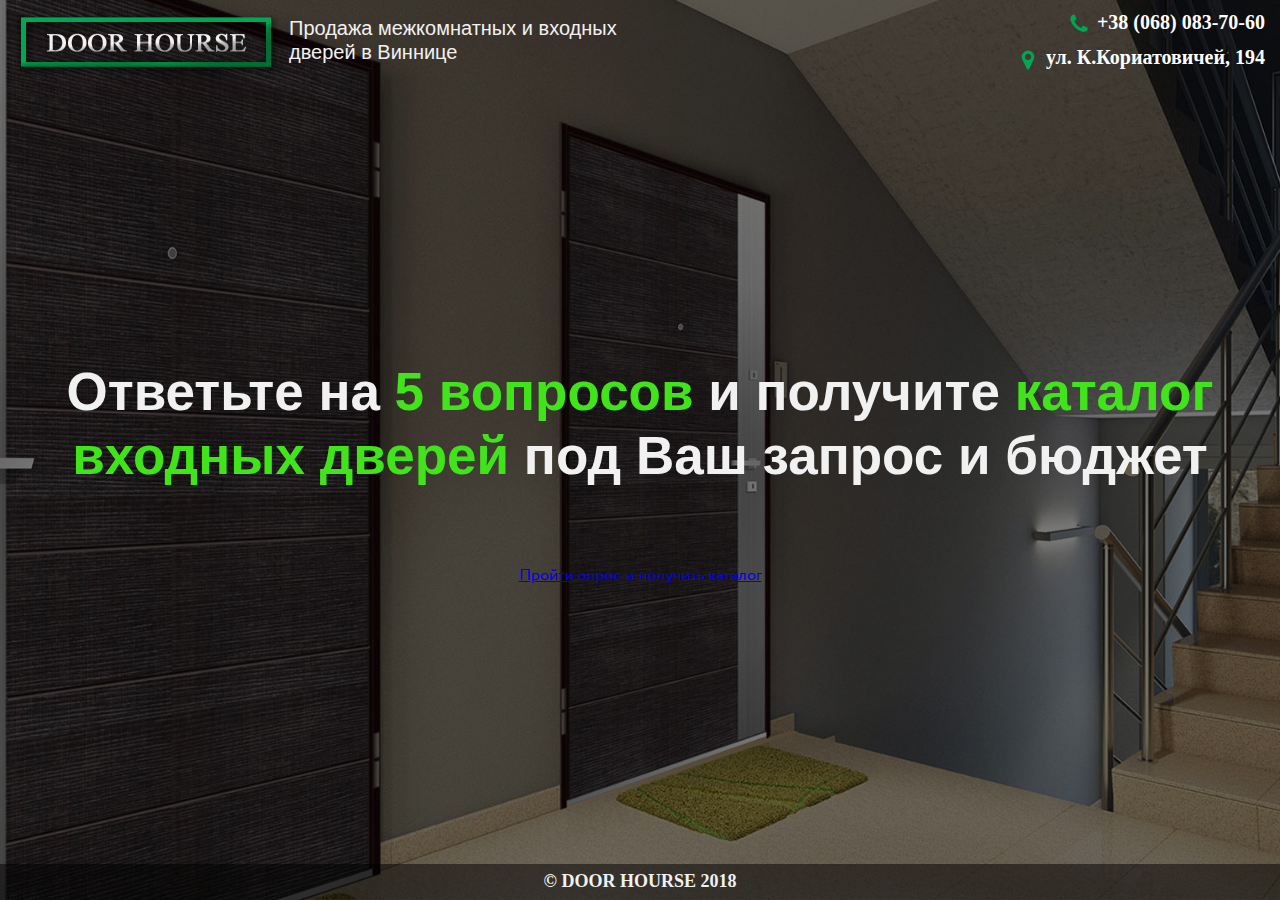
<file: quiz/index.html>
﻿<!DOCTYPE html>
<html lang="ru">
<head>
  <title>Door House</title>
  <meta charset="utf-8">	
  <meta name="description" content="">
  <meta http-equiv="X-UA-Compatible" content="IE=edge">
  <meta name="viewport" content="width=device-width, initial-scale=1, maximum-scale=1">
  <meta name="format-detection" content="telephone=no">
  <meta name="theme-color" content="#fff">
  
  <link rel="stylesheet" href="css/styles.css">

<!-- Marquiz script start -->
<script src="//script.marquiz.ru/v1.js" type="application/javascript"></script>
<script>
document.addEventListener("DOMContentLoaded", function() {
  Marquiz.init({ id: '5b8e7cc918b79300421e3755' });
});
</script>
<!-- Marquiz script end -->

</head>
<body>
  <div class="b-page">
    <header class="b-header">
      <div class="l l--wide">
        <div class="b-header__left">
          <div class="b-logo">
            <img src="img/icons/logo.png" width="264" height="67" alt="Door House">
            <p class="b-logo__text">Продажа межкомнатных и входных дверей в Виннице</p>
          </div>
        </div>
        <div class="b-header__right">
          <div class="b-contacts">
            <a class="b-contacts__item" href="tel:+380680837060">
              <svg width="22" height="22" viewBox="0 0 1792 1792" xmlns="http://www.w3.org/2000/svg"><path d="M1600 1240q0 27-10 70.5t-21 68.5q-21 50-122 106-94 51-186 51-27 0-52.5-3.5T1151 1520t-47.5-14.5-55.5-20.5-49-18q-98-35-175-83-128-79-264.5-215.5T344 904q-48-77-83-175-3-9-18-49t-20.5-55.5T208 577t-12.5-57.5T192 467q0-92 51-186 56-101 106-122 25-11 68.5-21t70.5-10q14 0 21 3 18 6 53 76 11 19 30 54t35 63.5 31 53.5q3 4 17.5 25t21.5 35.5 7 28.5q0 20-28.5 50t-62 55-62 53-28.5 46q0 9 5 22.5t8.5 20.5 14 24 11.5 19q76 137 174 235t235 174q2 1 19 11.5t24 14 20.5 8.5 22.5 5q18 0 46-28.5t53-62 55-62 50-28.5q14 0 28.5 7t35.5 21.5 25 17.5q25 15 53.5 31t63.5 35 54 30q70 35 76 53 3 7 3 21z"/></svg>
              <span>+38 (068) 083-70-60</span>
            </a>
            <div class="b-contacts__item">
              <svg width="22" height="22" viewBox="0 0 1792 1792" xmlns="http://www.w3.org/2000/svg"><path d="M1152 640q0-106-75-181t-181-75-181 75-75 181 75 181 181 75 181-75 75-181zm256 0q0 109-33 179l-364 774q-16 33-47.5 52t-67.5 19-67.5-19-46.5-52L417 819q-33-70-33-179 0-212 150-362t362-150 362 150 150 362z"/></svg>
              <span>ул. К.Кориатовичей, 194</span>
            </div>
          </div>
        </div>
      </div>
    </header>
    <main class="b-content l">
        <div class="b-title">Ответьте на <span>5 вопросов</span> и получите <span>каталог входных дверей</span> под Ваш запрос и бюджет</div><br><br>
        

       <div class="marquiz__container">
    <a class="marquiz__button marquiz__button_shadow marquiz__button_blicked" 
    href="#popup:marquiz_5b8e7cc918b79300421e3755" 
    data-fixed-side="" data-alpha-color="rgba(34, 133, 10, 0.5)" 
    data-color="#22850a" data-text-color="#ffffff">
  Пройти опрос и получить каталог</a>
    </div>
    
    </main>
    <footer class="b-footer">
      <div class="l">
        <p class="b-footer__text">© DOOR HOURSE 2018</p>
      </div>
    </footer>
  </div>
  <script src="js/libs.js"></script>
  <script src="js/common.js"></script>


</body>
</html>
</file>
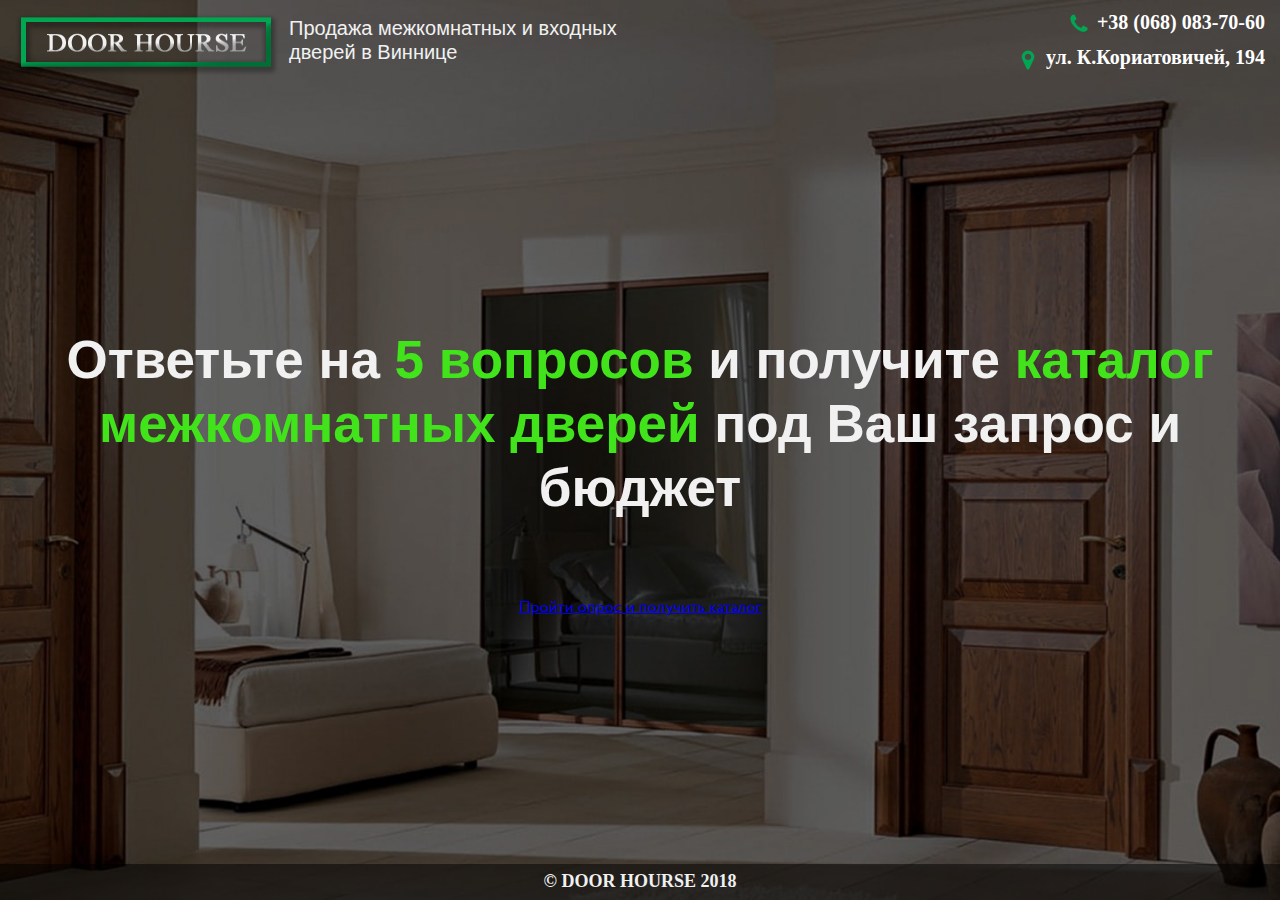
<file: quiz2/index.html>
﻿<!DOCTYPE html>
<html lang="ru">
<head>
  <title>Door House</title>
  <meta charset="utf-8">	
  <meta name="description" content="">
  <meta http-equiv="X-UA-Compatible" content="IE=edge">
  <meta name="viewport" content="width=device-width, initial-scale=1, maximum-scale=1">
  <meta name="format-detection" content="telephone=no">
  <meta name="theme-color" content="#fff">
  
  <link rel="stylesheet" href="css/styles.css">

<!-- Marquiz script start -->
<script src="//script.marquiz.ru/v1.js" type="application/javascript"></script>
<script>
document.addEventListener("DOMContentLoaded", function() {
  Marquiz.init({ id: '5b8ec82612e9ad004290b133' });
});
</script>
<!-- Marquiz script end -->

</head>
<body>
  <div class="b-page">
    <header class="b-header">
      <div class="l l--wide">
        <div class="b-header__left">
          <div class="b-logo">
            <img src="img/icons/logo.png" width="264" height="67" alt="Door House">
            <p class="b-logo__text">Продажа межкомнатных и входных дверей в Виннице</p>
          </div>
        </div>
        <div class="b-header__right">
          <div class="b-contacts">
            <a class="b-contacts__item" href="tel:+380680837060">
              <svg width="22" height="22" viewBox="0 0 1792 1792" xmlns="http://www.w3.org/2000/svg"><path d="M1600 1240q0 27-10 70.5t-21 68.5q-21 50-122 106-94 51-186 51-27 0-52.5-3.5T1151 1520t-47.5-14.5-55.5-20.5-49-18q-98-35-175-83-128-79-264.5-215.5T344 904q-48-77-83-175-3-9-18-49t-20.5-55.5T208 577t-12.5-57.5T192 467q0-92 51-186 56-101 106-122 25-11 68.5-21t70.5-10q14 0 21 3 18 6 53 76 11 19 30 54t35 63.5 31 53.5q3 4 17.5 25t21.5 35.5 7 28.5q0 20-28.5 50t-62 55-62 53-28.5 46q0 9 5 22.5t8.5 20.5 14 24 11.5 19q76 137 174 235t235 174q2 1 19 11.5t24 14 20.5 8.5 22.5 5q18 0 46-28.5t53-62 55-62 50-28.5q14 0 28.5 7t35.5 21.5 25 17.5q25 15 53.5 31t63.5 35 54 30q70 35 76 53 3 7 3 21z"/></svg>
              <span>+38 (068) 083-70-60</span>
            </a>
            <div class="b-contacts__item">
              <svg width="22" height="22" viewBox="0 0 1792 1792" xmlns="http://www.w3.org/2000/svg"><path d="M1152 640q0-106-75-181t-181-75-181 75-75 181 75 181 181 75 181-75 75-181zm256 0q0 109-33 179l-364 774q-16 33-47.5 52t-67.5 19-67.5-19-46.5-52L417 819q-33-70-33-179 0-212 150-362t362-150 362 150 150 362z"/></svg>
              <span>ул. К.Кориатовичей, 194</span>
            </div>
          </div>
        </div>
      </div>
    </header>
    <main class="b-content l">
        <div class="b-title">Ответьте на <span>5 вопросов</span> и получите <span>каталог межкомнатных дверей</span> под Ваш запрос и бюджет</div><br><br>
        

       <div class="marquiz__container">
    <a class="marquiz__button marquiz__button_shadow marquiz__button_blicked" 
    href="#popup:marquiz_5b8ec82612e9ad004290b133" 
    data-fixed-side="" data-alpha-color="rgba(34, 133, 10, 0.5)" 
    data-color="#22850a" data-text-color="#ffffff">
  Пройти опрос и получить каталог</a>
    </div>
    
    </main>
    <footer class="b-footer">
      <div class="l">
        <p class="b-footer__text">© DOOR HOURSE 2018</p>
      </div>
    </footer>
  </div>
  <script src="js/libs.js"></script>
  <script src="js/common.js"></script>


</body>
</html>
</file>
<file: quiz/css/styles.css>
/*! normalize.css v7.0.0 | MIT License | github.com/necolas/normalize.css */
html {
  line-height: 1.2;
  -ms-text-size-adjust: 100%;
  -webkit-text-size-adjust: 100%;
  box-sizing: border-box;
}

*, *::before, *::after {
  box-sizing: inherit;
}

body {
  margin: 0;
}

h1 {
  font-size: 2em;
  margin: 0.67em 0;
}

main {
  display: block;
}

hr {
  box-sizing: content-box;
  height: 0;
  overflow: visible;
}

pre {
  font-family: monospace, monospace;
  font-size: 1em;
}

a {
  background-color: transparent;
  -webkit-text-decoration-skip: objects;
}

abbr[title] {
  border-bottom: none;
  text-decoration: underline;
  -webkit-text-decoration: underline dotted;
  text-decoration: underline dotted;
}

b,
strong {
  font-weight: inherit;
}

b,
strong {
  font-weight: bolder;
}

code,
kbd,
samp {
  font-family: monospace, monospace;
  font-size: 1em;
}

dfn {
  font-style: italic;
}

small {
  font-size: 80%;
}

sub,
sup {
  font-size: 75%;
  line-height: 0;
  position: relative;
  vertical-align: baseline;
}

sub {
  bottom: -0.25em;
}

sup {
  top: -0.5em;
}

audio:not([controls]) {
  display: none;
  height: 0;
}

img {
  border-style: none;
}

svg:not(:root) {
  overflow: hidden;
}

button,
input,
optgroup,
select,
textarea {
  font-family: sans-serif;
  font-size: 100%;
  line-height: 1.15;
  margin: 0;
}

button,
input {
  overflow: visible;
}

button,
select {
  text-transform: none;
}

button,
html [type="button"],
[type="reset"],
[type="submit"] {
  -webkit-appearance: button;
}

button::-moz-focus-inner,
[type="button"]::-moz-focus-inner,
[type="reset"]::-moz-focus-inner,
[type="submit"]::-moz-focus-inner {
  border-style: none;
  padding: 0;
}

button:-moz-focusring,
[type="button"]:-moz-focusring,
[type="reset"]:-moz-focusring,
[type="submit"]:-moz-focusring {
  outline: 1px dotted ButtonText;
}

fieldset {
  padding: 0.35em 0.75em 0.625em;
}

legend {
  color: inherit;
  display: table;
  max-width: 100%;
  padding: 0;
  white-space: normal;
}

progress {
  display: inline-block;
  vertical-align: baseline;
}

textarea {
  overflow: auto;
}

[type="checkbox"],
[type="radio"] {
  box-sizing: border-box;
  padding: 0;
}

[type="number"]::-webkit-inner-spin-button,
[type="number"]::-webkit-outer-spin-button {
  height: auto;
}

[type="search"] {
  -webkit-appearance: textfield;
  outline-offset: -2px;
}

[type="search"]::-webkit-search-cancel-button,
[type="search"]::-webkit-search-decoration {
  -webkit-appearance: none;
}

::-webkit-file-upload-button {
  -webkit-appearance: button;
  font: inherit;
}

menu {
  display: block;
}

summary {
  display: list-item;
}

template {
  display: none;
}

[hidden] {
  display: none;
}

.svg, [class^="svg-"], [class*=" svg-"] {
  display: inline-block;
  vertical-align: middle;
  fill: currentColor;
}

@font-face {
  font-family: "Circe";
  src: url("../fonts/Circe-Regular/Circe-Regular.woff2") format("woff2"), url("../fonts/Circe-Regular/Circe-Regular.woff") format("woff"), url("../fonts/Circe-Regular/Circe-Regular.ttf") format("ttf");
  font-weight: 400;
  font-style: normal;
}

@font-face {
  font-family: "Circe";
  src: url("../fonts/Circe-Bold/Circe-Bold.woff2") format("woff2"), url("../fonts/Circe-Bold/Circe-Bold.woff") format("woff"), url("../fonts/Circe-Bold/Circe-Bold.ttf") format("ttf");
  font-weight: 700;
  font-style: normal;
}

@font-face {
  font-family: "Circe";
  src: url("../fonts/Circe-Light/Circe-Light.woff2") format("woff2"), url("../fonts/Circe-Light/Circe-Light.woff") format("woff"), url("../fonts/Circe-Light/Circe-Light.ttf") format("ttf");
  font-weight: 300;
  font-style: normal;
}

body {
  min-width: 320px;
  margin: 0 auto;
  font-family: "Circe", "Arial", "Helvetica", sans-serif;
  font-weight: 400;
  font-size: 16px;
  color: #000;
  background-color: #fff;
  position: relative;
  -webkit-font-smoothing: antialiased;
  -moz-osx-font-smoothing: grayscale;
}

h1, h2, h3, h4, h5, h6, p {
  margin: 0;
  padding: 0;
}

.l {
  max-width: 1200px;
  margin: 0 auto;
  padding-left: 15px;
  padding-right: 15px;
}

.l--wide {
  max-width: 1700px;
}

.l-grid {
  font-size: 0;
  margin: 0 -15px;
}

[class*="l-col-"] {
  font-size: 1rem;
  padding: 0 15px;
  vertical-align: top;
  display: inline-block;
}

.l-col-25 {
  width: 25%;
}

.l-col-33 {
  width: 33.33333%;
}

.l-col-50 {
  width: 50%;
}

.is-hidden {
  display: none;
}

.js-btn {
  touch-action: manipulation;
}

.btn {
  display: inline-block;
  font-family: "Circe", "Arial", "Helvetica", sans-serif;
  font-size: 18px;
  line-height: 1.2;
  font-weight: 400;
  color: #fff;
  vertical-align: middle;
  text-align: center;
  text-decoration: none;
  white-space: nowrap;
  background-color: transparent;
  border: none;
  outline: none;
  transition: all .3s;
  -webkit-user-select: none;
  -moz-user-select: none;
  -ms-user-select: none;
  user-select: none;
  touch-action: manipulation;
  cursor: pointer;
}

.btn--std {
  padding: 12px 35px 14px;
  color: #f1f1f1;
  font-family: Verdana, sans-serif;
  font-size: 32px;
  background-color: #00a651;
  border-radius: 5px;
  box-shadow: 2.7px 7.5px 17px 4px rgba(0, 0, 0, 0.48);
  margin-top: 74px;
}

.btn--std:hover {
  box-shadow: none;
}

html, body {
  height: 100%;
}

body {
  min-height: 600px;
}

.b-page {
  display: -webkit-box;
  display: flex;
  -webkit-box-orient: vertical;
  -webkit-box-direction: normal;
  flex-direction: column;
  -webkit-box-pack: justify;
  justify-content: space-between;
  min-height: 100%;
  height: 100%;
  background: url("../img/body-bg-vx.jpg") no-repeat center center;
  background-size: cover;
}

.b-header {
  flex-shrink: 0;
}

.b-header > .l {
  display: -webkit-box;
  display: flex;
  -webkit-box-pack: justify;
  justify-content: space-between;
  -webkit-box-align: center;
  align-items: center;
}

.b-logo {
  display: -webkit-box;
  display: flex;
  -webkit-box-align: center;
  align-items: center;
  flex-shrink: 1;
}

.b-logo > img {
  margin-right: 10px;
  display: block;
  -webkit-transform: translateY(2px);
  transform: translateY(2px);
}

.b-logo__text {
  max-width: 390px;
  color: #f1f1f1;
  font-family: Verdana, sans-serif;
  font-size: 20px;
  font-weight: 400;
}

.b-contacts__item {
  display: table;
  margin: 10px 0;
  margin-left: auto;
  color: #fff;
  font-family: Cambria;
  font-size: 20px;
  font-weight: 700;
  text-decoration: none;
}

.b-contacts__item > svg {
  display: inline-block;
  vertical-align: middle;
  margin-right: 7px;
  fill: #00a651;
}

.b-content {
  width: 100%;
  -webkit-box-flex: 1;
  flex-grow: 1;
  text-align: center;
  display: -webkit-box;
  display: flex;
  -webkit-box-orient: vertical;
  -webkit-box-direction: normal;
  flex-direction: column;
  -webkit-box-pack: center;
  justify-content: center;
  -webkit-box-align: center;
  align-items: center;
  padding-top: 15px;
  padding-bottom: 15px;
}

.b-title {
  max-width: 100%;
  margin-bottom: 40px;
  font-family: Verdana, sans-serif;
  font-size: 53px;
  font-weight: bold;
  color: #f1f1f1;
}

.b-title span {
  color: #41e41a;
}

.b-video {
  display: block;
  position: relative;
  font-size: 12px;
  width: .875em;
  height: 1.125em;
}

.b-video:hover {
  cursor: pointer;
}

.b-video > svg {
  display: block;
  margin-top: -3px;
  font-size: 1.4em;
  color: transparent;
  transition: color .3s;
  fill: currentColor;
}

.b-video__circle {
  display: block;
  position: absolute;
  top: -1.9375em;
  left: -2.125em;
  width: 4.8125em;
  height: 4.8125em;
  border-radius: 100%;
  border: 0.125em solid rgba(255, 255, 255, 0.4);
  border-left-color: rgba(255, 255, 255, 0.1);
  border-top-color: rgba(255, 255, 255, 0.1);
  -webkit-transform: rotate(-45deg);
  transform: rotate(-45deg);
  -webkit-animation: loaderleft 10s linear infinite;
  animation: loaderleft 10s linear infinite;
}

@-webkit-keyframes loaderleft {
  0% {
    -webkit-transform: rotate(360deg);
    transform: rotate(360deg);
  }
  50% {
    -webkit-transform: rotate(180deg);
    transform: rotate(180deg);
  }
  100% {
    -webkit-transform: rotate(0);
    transform: rotate(0);
  }
}

@keyframes loaderleft {
  0% {
    -webkit-transform: rotate(360deg);
    transform: rotate(360deg);
  }
  50% {
    -webkit-transform: rotate(180deg);
    transform: rotate(180deg);
  }
  100% {
    -webkit-transform: rotate(0);
    transform: rotate(0);
  }
}

.b-video__circle-inner {
  display: block;
  position: absolute;
  right: -3.3125em;
  top: -3.5em;
  border: 0.0625em solid rgba(255, 255, 255, 0.2);
  width: 7.8125em;
  height: 7.8125em;
  border-radius: 100%;
}

.b-video__circle-outer {
  margin-left: 9.0625em;
  margin-top: -7.5em;
  border: 0.5em solid #00a651;
  width: 8.625em;
  height: 8.625em;
  border-radius: 100%;
  border-left-color: transparent;
  border-top-color: transparent;
  -webkit-transform: rotate(120deg);
  transform: rotate(120deg);
  position: absolute;
  right: -3.75em;
  top: 3.625em;
  -webkit-animation: spinloader 8s linear infinite;
  animation: spinloader 8s linear infinite;
}

@-webkit-keyframes spinloader {
  0% {
    -webkit-transform: rotate(0);
    transform: rotate(0);
  }
  50% {
    -webkit-transform: rotate(180deg);
    transform: rotate(180deg);
  }
  100% {
    -webkit-transform: rotate(360deg);
    transform: rotate(360deg);
  }
}

@keyframes spinloader {
  0% {
    -webkit-transform: rotate(0);
    transform: rotate(0);
  }
  50% {
    -webkit-transform: rotate(180deg);
    transform: rotate(180deg);
  }
  100% {
    -webkit-transform: rotate(360deg);
    transform: rotate(360deg);
  }
}

.b-mainVideo {
  width: 790px;
  max-height: 430px;
  min-height: 200px;
  max-width: 100%;
  position: relative;
  -webkit-box-flex: 1;
  flex-grow: 1;
  border: 10px solid #fff;
  background-repeat: no-repeat;
  background-position: center center;
  background-size: cover;
}

.b-mainVideo:hover {
  cursor: pointer;
}

.b-mainVideo.hide-bg:hover {
  cursor: default;
}

.b-mainVideo.hide-bg .b-video {
  display: none;
}

.b-mainVideo img, .b-mainVideo iframe {
  position: absolute;
  left: 0;
  right: 0;
  top: 0;
  bottom: 0;
  max-width: 100%;
  max-height: 100%;
  margin: auto;
  display: block;
}

.b-mainVideo iframe {
  width: 100%;
  height: 100%;
  border: none;
}

.b-mainVideo .b-video {
  position: absolute;
  top: 50%;
  left: 50%;
  -webkit-transform: translate(-50%, -50%);
  transform: translate(-50%, -50%);
}

.b-videoTip {
  position: relative;
  display: table;
  margin: 30px auto;
  color: #f1f1f1;
  font-family: Verdana, sans-serif;
  font-size: 21px;
  font-weight: 400;
}

.b-videoTip::after {
  content: '';
  position: absolute;
  left: 100%;
  bottom: 5px;
  width: 76px;
  height: 42px;
  -webkit-transform: translateX(10px);
  transform: translateX(10px);
  background: url("../img/arrow.png") no-repeat;
}

.b-footer {
  flex-shrink: 0;
  padding: 7px 0;
  color: #f1f1f1;
  font-family: Cambria;
  font-size: 18px;
  font-weight: 700;
  background-color: rgba(0, 0, 0, 0.5);
}

.b-footer__text {
  text-align: center;
}

@media only screen and (max-width: 1400px) {
  .b-mainVideo {
    width: 600px;
    border: 5px solid #fff;
  }
  .b-videoTip::after {
    content: none;
  }
}

@media only screen and (max-width: 1169px) {
  .b-logo__text {
    font-size: 14px;
    max-width: 200px;
  }
  .b-title {
    font-size: 40px;
  }
}

@media only screen and (max-width: 959px) {
  .b-page {
    max-height: none;
    height: auto;
  }
  .b-contacts__item {
    font-size: 17px;
  }
  .b-mainVideo {
    -webkit-box-flex: 0;
    flex-grow: 0;
    width: 100%;
    max-width: 400px;
    height: auto;
  }
  .b-mainVideo::after {
    content: '';
    padding-bottom: 54%;
    display: block;
  }
}

@media only screen and (max-width: 767px) {
  .btn--std {
    font-size: 18px;
  }
  .b-logo__text {
    display: none;
  }
  .b-contacts__item {
    margin: 10px auto;
  }
  .b-video {
    font-size: 9px;
  }
  .b-video > svg {
    margin-top: -4px;
    margin-left: -2px;
  }
  .b-video__circle {
    -webkit-animation: none;
    animation: none;
  }
  .b-video__circle-outer {
    -webkit-animation: none;
    animation: none;
  }
  .b-footer {
    font-size: 15px;
  }
}

@media screen and (max-height: 750px) {
  .b-title {
    font-size: 40px;
  }
}

@media only screen and (max-width: 599px) {
  .b-header > .l {
    -webkit-box-orient: vertical;
    -webkit-box-direction: normal;
    flex-direction: column;
  }
  .b-title {
    font-size: 25px;
    margin-bottom: 20px;
  }
}

@media only screen and (max-width: 479px) {
  .b-videoTip {
    font-size: 12px;
    margin: 15px auto;
  }
  .btn--std {
    font-size: 14px;
  }
}


/*# sourceMappingURL=styles.css.map */
</file>
<file: quiz2/css/styles.css>
/*! normalize.css v7.0.0 | MIT License | github.com/necolas/normalize.css */
html {
  line-height: 1.2;
  -ms-text-size-adjust: 100%;
  -webkit-text-size-adjust: 100%;
  box-sizing: border-box;
}

*, *::before, *::after {
  box-sizing: inherit;
}

body {
  margin: 0;
}

h1 {
  font-size: 2em;
  margin: 0.67em 0;
}

main {
  display: block;
}

hr {
  box-sizing: content-box;
  height: 0;
  overflow: visible;
}

pre {
  font-family: monospace, monospace;
  font-size: 1em;
}

a {
  background-color: transparent;
  -webkit-text-decoration-skip: objects;
}

abbr[title] {
  border-bottom: none;
  text-decoration: underline;
  -webkit-text-decoration: underline dotted;
  text-decoration: underline dotted;
}

b,
strong {
  font-weight: inherit;
}

b,
strong {
  font-weight: bolder;
}

code,
kbd,
samp {
  font-family: monospace, monospace;
  font-size: 1em;
}

dfn {
  font-style: italic;
}

small {
  font-size: 80%;
}

sub,
sup {
  font-size: 75%;
  line-height: 0;
  position: relative;
  vertical-align: baseline;
}

sub {
  bottom: -0.25em;
}

sup {
  top: -0.5em;
}

audio:not([controls]) {
  display: none;
  height: 0;
}

img {
  border-style: none;
}

svg:not(:root) {
  overflow: hidden;
}

button,
input,
optgroup,
select,
textarea {
  font-family: sans-serif;
  font-size: 100%;
  line-height: 1.15;
  margin: 0;
}

button,
input {
  overflow: visible;
}

button,
select {
  text-transform: none;
}

button,
html [type="button"],
[type="reset"],
[type="submit"] {
  -webkit-appearance: button;
}

button::-moz-focus-inner,
[type="button"]::-moz-focus-inner,
[type="reset"]::-moz-focus-inner,
[type="submit"]::-moz-focus-inner {
  border-style: none;
  padding: 0;
}

button:-moz-focusring,
[type="button"]:-moz-focusring,
[type="reset"]:-moz-focusring,
[type="submit"]:-moz-focusring {
  outline: 1px dotted ButtonText;
}

fieldset {
  padding: 0.35em 0.75em 0.625em;
}

legend {
  color: inherit;
  display: table;
  max-width: 100%;
  padding: 0;
  white-space: normal;
}

progress {
  display: inline-block;
  vertical-align: baseline;
}

textarea {
  overflow: auto;
}

[type="checkbox"],
[type="radio"] {
  box-sizing: border-box;
  padding: 0;
}

[type="number"]::-webkit-inner-spin-button,
[type="number"]::-webkit-outer-spin-button {
  height: auto;
}

[type="search"] {
  -webkit-appearance: textfield;
  outline-offset: -2px;
}

[type="search"]::-webkit-search-cancel-button,
[type="search"]::-webkit-search-decoration {
  -webkit-appearance: none;
}

::-webkit-file-upload-button {
  -webkit-appearance: button;
  font: inherit;
}

menu {
  display: block;
}

summary {
  display: list-item;
}

template {
  display: none;
}

[hidden] {
  display: none;
}

.svg, [class^="svg-"], [class*=" svg-"] {
  display: inline-block;
  vertical-align: middle;
  fill: currentColor;
}

@font-face {
  font-family: "Circe";
  src: url("../fonts/Circe-Regular/Circe-Regular.woff2") format("woff2"), url("../fonts/Circe-Regular/Circe-Regular.woff") format("woff"), url("../fonts/Circe-Regular/Circe-Regular.ttf") format("ttf");
  font-weight: 400;
  font-style: normal;
}

@font-face {
  font-family: "Circe";
  src: url("../fonts/Circe-Bold/Circe-Bold.woff2") format("woff2"), url("../fonts/Circe-Bold/Circe-Bold.woff") format("woff"), url("../fonts/Circe-Bold/Circe-Bold.ttf") format("ttf");
  font-weight: 700;
  font-style: normal;
}

@font-face {
  font-family: "Circe";
  src: url("../fonts/Circe-Light/Circe-Light.woff2") format("woff2"), url("../fonts/Circe-Light/Circe-Light.woff") format("woff"), url("../fonts/Circe-Light/Circe-Light.ttf") format("ttf");
  font-weight: 300;
  font-style: normal;
}

body {
  min-width: 320px;
  margin: 0 auto;
  font-family: "Circe", "Arial", "Helvetica", sans-serif;
  font-weight: 400;
  font-size: 16px;
  color: #000;
  background-color: #fff;
  position: relative;
  -webkit-font-smoothing: antialiased;
  -moz-osx-font-smoothing: grayscale;
}

h1, h2, h3, h4, h5, h6, p {
  margin: 0;
  padding: 0;
}

.l {
  max-width: 1200px;
  margin: 0 auto;
  padding-left: 15px;
  padding-right: 15px;
}

.l--wide {
  max-width: 1700px;
}

.l-grid {
  font-size: 0;
  margin: 0 -15px;
}

[class*="l-col-"] {
  font-size: 1rem;
  padding: 0 15px;
  vertical-align: top;
  display: inline-block;
}

.l-col-25 {
  width: 25%;
}

.l-col-33 {
  width: 33.33333%;
}

.l-col-50 {
  width: 50%;
}

.is-hidden {
  display: none;
}

.js-btn {
  touch-action: manipulation;
}

.btn {
  display: inline-block;
  font-family: "Circe", "Arial", "Helvetica", sans-serif;
  font-size: 18px;
  line-height: 1.2;
  font-weight: 400;
  color: #fff;
  vertical-align: middle;
  text-align: center;
  text-decoration: none;
  white-space: nowrap;
  background-color: transparent;
  border: none;
  outline: none;
  transition: all .3s;
  -webkit-user-select: none;
  -moz-user-select: none;
  -ms-user-select: none;
  user-select: none;
  touch-action: manipulation;
  cursor: pointer;
}

.btn--std {
  padding: 12px 35px 14px;
  color: #f1f1f1;
  font-family: Verdana, sans-serif;
  font-size: 32px;
  background-color: #00a651;
  border-radius: 5px;
  box-shadow: 2.7px 7.5px 17px 4px rgba(0, 0, 0, 0.48);
  margin-top: 74px;
}

.btn--std:hover {
  box-shadow: none;
}

html, body {
  height: 100%;
}

body {
  min-height: 600px;
}

.b-page {
  display: -webkit-box;
  display: flex;
  -webkit-box-orient: vertical;
  -webkit-box-direction: normal;
  flex-direction: column;
  -webkit-box-pack: justify;
  justify-content: space-between;
  min-height: 100%;
  height: 100%;
  background: url("../img/body-bg-vx.jpg") no-repeat center center;
  background-size: cover;
}

.b-header {
  flex-shrink: 0;
}

.b-header > .l {
  display: -webkit-box;
  display: flex;
  -webkit-box-pack: justify;
  justify-content: space-between;
  -webkit-box-align: center;
  align-items: center;
}

.b-logo {
  display: -webkit-box;
  display: flex;
  -webkit-box-align: center;
  align-items: center;
  flex-shrink: 1;
}

.b-logo > img {
  margin-right: 10px;
  display: block;
  -webkit-transform: translateY(2px);
  transform: translateY(2px);
}

.b-logo__text {
  max-width: 390px;
  color: #f1f1f1;
  font-family: Verdana, sans-serif;
  font-size: 20px;
  font-weight: 400;
}

.b-contacts__item {
  display: table;
  margin: 10px 0;
  margin-left: auto;
  color: #fff;
  font-family: Cambria;
  font-size: 20px;
  font-weight: 700;
  text-decoration: none;
}

.b-contacts__item > svg {
  display: inline-block;
  vertical-align: middle;
  margin-right: 7px;
  fill: #00a651;
}

.b-content {
  width: 100%;
  -webkit-box-flex: 1;
  flex-grow: 1;
  text-align: center;
  display: -webkit-box;
  display: flex;
  -webkit-box-orient: vertical;
  -webkit-box-direction: normal;
  flex-direction: column;
  -webkit-box-pack: center;
  justify-content: center;
  -webkit-box-align: center;
  align-items: center;
  padding-top: 15px;
  padding-bottom: 15px;
}

.b-title {
  max-width: 100%;
  margin-bottom: 40px;
  font-family: Verdana, sans-serif;
  font-size: 53px;
  font-weight: bold;
  color: #f1f1f1;
}

.b-title span {
  color: #41e41a;
}

.b-video {
  display: block;
  position: relative;
  font-size: 12px;
  width: .875em;
  height: 1.125em;
}

.b-video:hover {
  cursor: pointer;
}

.b-video > svg {
  display: block;
  margin-top: -3px;
  font-size: 1.4em;
  color: transparent;
  transition: color .3s;
  fill: currentColor;
}

.b-video__circle {
  display: block;
  position: absolute;
  top: -1.9375em;
  left: -2.125em;
  width: 4.8125em;
  height: 4.8125em;
  border-radius: 100%;
  border: 0.125em solid rgba(255, 255, 255, 0.4);
  border-left-color: rgba(255, 255, 255, 0.1);
  border-top-color: rgba(255, 255, 255, 0.1);
  -webkit-transform: rotate(-45deg);
  transform: rotate(-45deg);
  -webkit-animation: loaderleft 10s linear infinite;
  animation: loaderleft 10s linear infinite;
}

@-webkit-keyframes loaderleft {
  0% {
    -webkit-transform: rotate(360deg);
    transform: rotate(360deg);
  }
  50% {
    -webkit-transform: rotate(180deg);
    transform: rotate(180deg);
  }
  100% {
    -webkit-transform: rotate(0);
    transform: rotate(0);
  }
}

@keyframes loaderleft {
  0% {
    -webkit-transform: rotate(360deg);
    transform: rotate(360deg);
  }
  50% {
    -webkit-transform: rotate(180deg);
    transform: rotate(180deg);
  }
  100% {
    -webkit-transform: rotate(0);
    transform: rotate(0);
  }
}

.b-video__circle-inner {
  display: block;
  position: absolute;
  right: -3.3125em;
  top: -3.5em;
  border: 0.0625em solid rgba(255, 255, 255, 0.2);
  width: 7.8125em;
  height: 7.8125em;
  border-radius: 100%;
}

.b-video__circle-outer {
  margin-left: 9.0625em;
  margin-top: -7.5em;
  border: 0.5em solid #00a651;
  width: 8.625em;
  height: 8.625em;
  border-radius: 100%;
  border-left-color: transparent;
  border-top-color: transparent;
  -webkit-transform: rotate(120deg);
  transform: rotate(120deg);
  position: absolute;
  right: -3.75em;
  top: 3.625em;
  -webkit-animation: spinloader 8s linear infinite;
  animation: spinloader 8s linear infinite;
}

@-webkit-keyframes spinloader {
  0% {
    -webkit-transform: rotate(0);
    transform: rotate(0);
  }
  50% {
    -webkit-transform: rotate(180deg);
    transform: rotate(180deg);
  }
  100% {
    -webkit-transform: rotate(360deg);
    transform: rotate(360deg);
  }
}

@keyframes spinloader {
  0% {
    -webkit-transform: rotate(0);
    transform: rotate(0);
  }
  50% {
    -webkit-transform: rotate(180deg);
    transform: rotate(180deg);
  }
  100% {
    -webkit-transform: rotate(360deg);
    transform: rotate(360deg);
  }
}

.b-mainVideo {
  width: 790px;
  max-height: 430px;
  min-height: 200px;
  max-width: 100%;
  position: relative;
  -webkit-box-flex: 1;
  flex-grow: 1;
  border: 10px solid #fff;
  background-repeat: no-repeat;
  background-position: center center;
  background-size: cover;
}

.b-mainVideo:hover {
  cursor: pointer;
}

.b-mainVideo.hide-bg:hover {
  cursor: default;
}

.b-mainVideo.hide-bg .b-video {
  display: none;
}

.b-mainVideo img, .b-mainVideo iframe {
  position: absolute;
  left: 0;
  right: 0;
  top: 0;
  bottom: 0;
  max-width: 100%;
  max-height: 100%;
  margin: auto;
  display: block;
}

.b-mainVideo iframe {
  width: 100%;
  height: 100%;
  border: none;
}

.b-mainVideo .b-video {
  position: absolute;
  top: 50%;
  left: 50%;
  -webkit-transform: translate(-50%, -50%);
  transform: translate(-50%, -50%);
}

.b-videoTip {
  position: relative;
  display: table;
  margin: 30px auto;
  color: #f1f1f1;
  font-family: Verdana, sans-serif;
  font-size: 21px;
  font-weight: 400;
}

.b-videoTip::after {
  content: '';
  position: absolute;
  left: 100%;
  bottom: 5px;
  width: 76px;
  height: 42px;
  -webkit-transform: translateX(10px);
  transform: translateX(10px);
  background: url("../img/arrow.png") no-repeat;
}

.b-footer {
  flex-shrink: 0;
  padding: 7px 0;
  color: #f1f1f1;
  font-family: Cambria;
  font-size: 18px;
  font-weight: 700;
  background-color: rgba(0, 0, 0, 0.5);
}

.b-footer__text {
  text-align: center;
}

@media only screen and (max-width: 1400px) {
  .b-mainVideo {
    width: 600px;
    border: 5px solid #fff;
  }
  .b-videoTip::after {
    content: none;
  }
}

@media only screen and (max-width: 1169px) {
  .b-logo__text {
    font-size: 14px;
    max-width: 200px;
  }
  .b-title {
    font-size: 40px;
  }
}

@media only screen and (max-width: 959px) {
  .b-page {
    max-height: none;
    height: auto;
  }
  .b-contacts__item {
    font-size: 17px;
  }
  .b-mainVideo {
    -webkit-box-flex: 0;
    flex-grow: 0;
    width: 100%;
    max-width: 400px;
    height: auto;
  }
  .b-mainVideo::after {
    content: '';
    padding-bottom: 54%;
    display: block;
  }
}

@media only screen and (max-width: 767px) {
  .btn--std {
    font-size: 18px;
  }
  .b-logo__text {
    display: none;
  }
  .b-contacts__item {
    margin: 10px auto;
  }
  .b-video {
    font-size: 9px;
  }
  .b-video > svg {
    margin-top: -4px;
    margin-left: -2px;
  }
  .b-video__circle {
    -webkit-animation: none;
    animation: none;
  }
  .b-video__circle-outer {
    -webkit-animation: none;
    animation: none;
  }
  .b-footer {
    font-size: 15px;
  }
}

@media screen and (max-height: 750px) {
  .b-title {
    font-size: 40px;
  }
}

@media only screen and (max-width: 599px) {
  .b-header > .l {
    -webkit-box-orient: vertical;
    -webkit-box-direction: normal;
    flex-direction: column;
  }
  .b-title {
    font-size: 25px;
    margin-bottom: 20px;
  }
}

@media only screen and (max-width: 479px) {
  .b-videoTip {
    font-size: 12px;
    margin: 15px auto;
  }
  .btn--std {
    font-size: 14px;
  }
}


/*# sourceMappingURL=styles.css.map */
</file>
